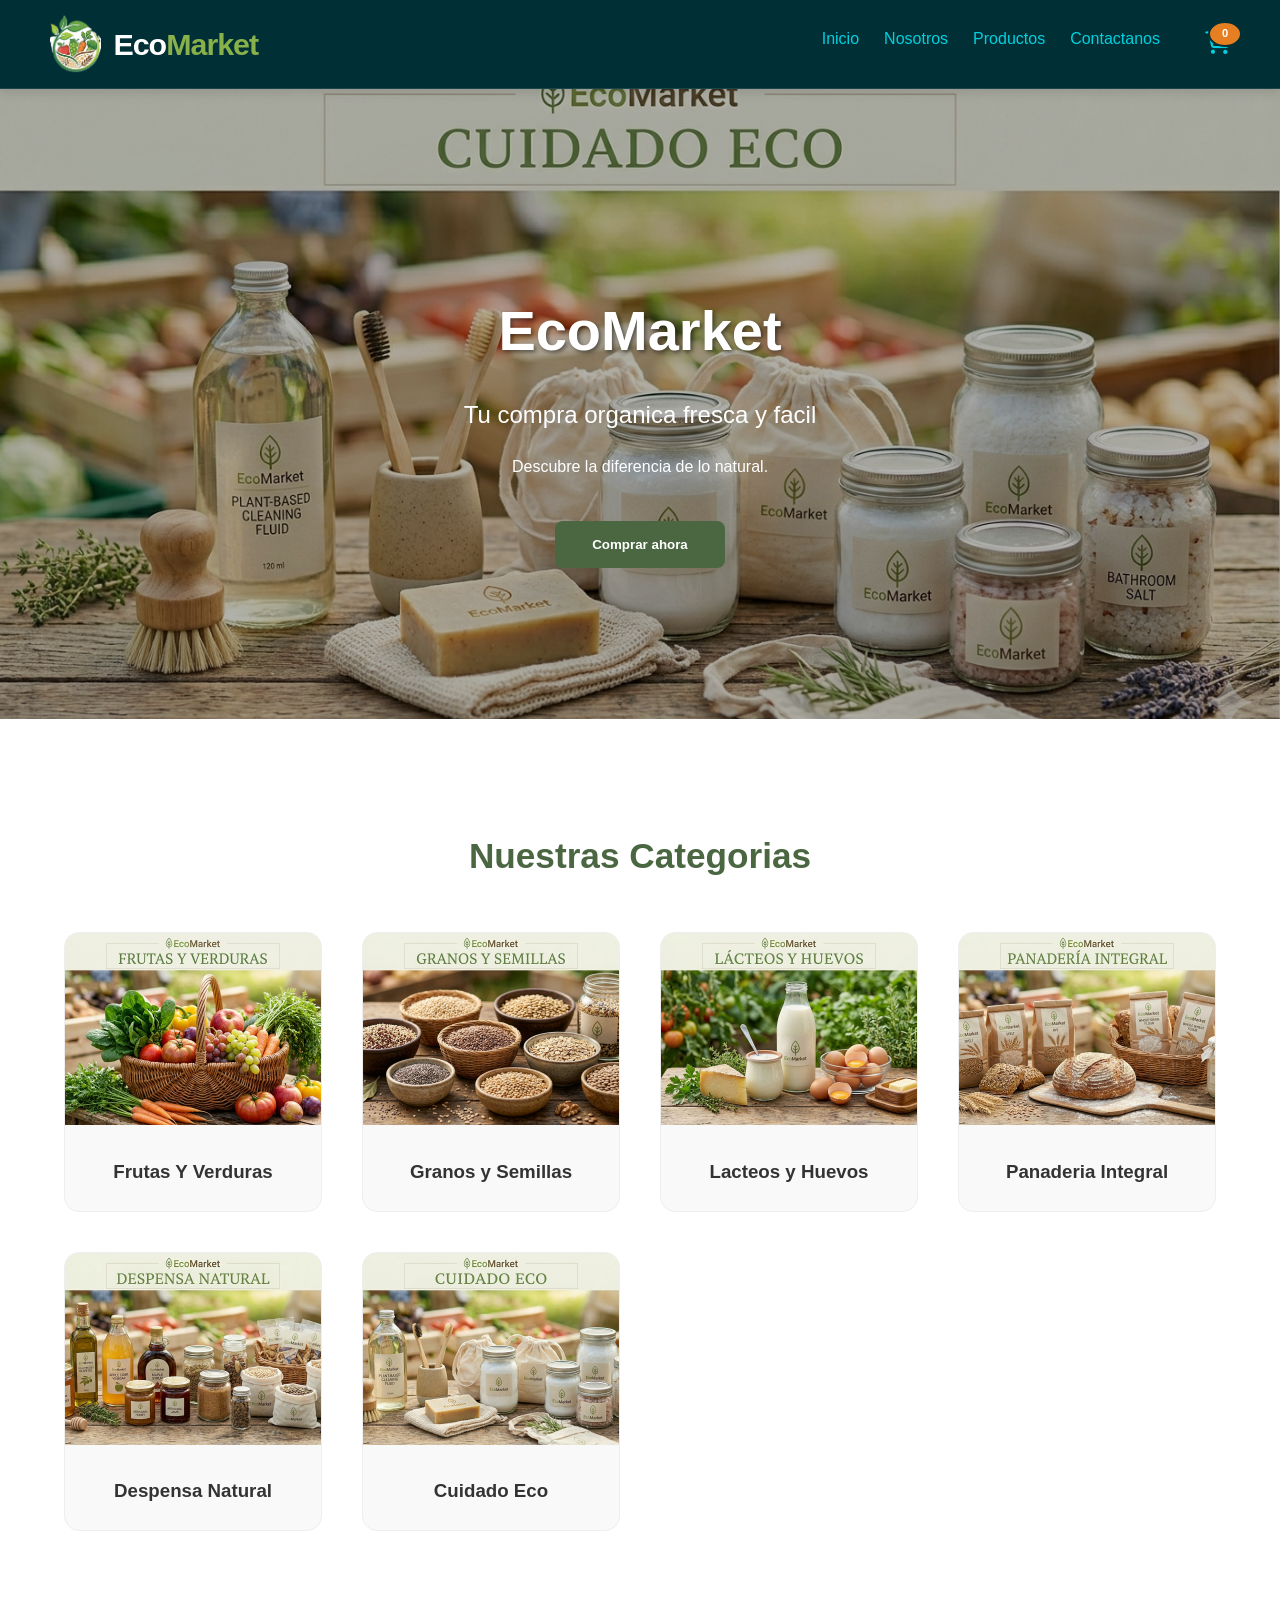
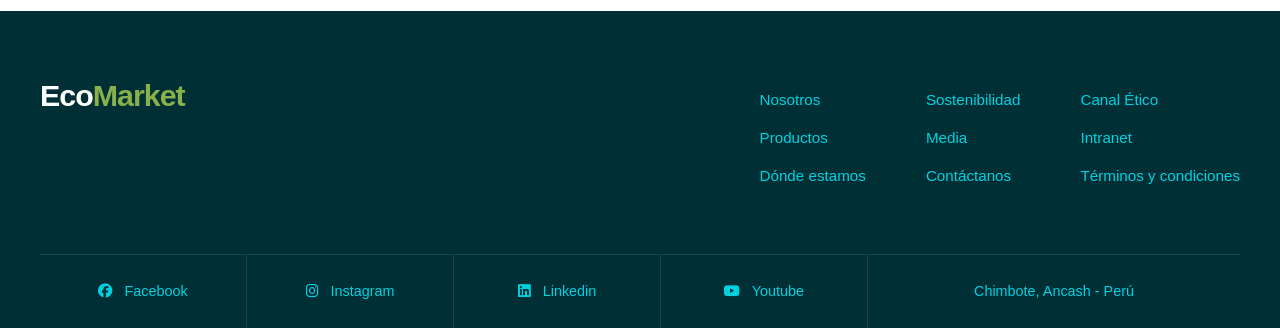
<file: index.html>
<!DOCTYPE html>
<html lang="es">
<head>
    <meta charset="UTF-8">
    <meta name="viewport" content="width=device-width, initial-scale= 1.0">
    <title>EcoMarket | Productos Organicos</title>
    <link rel="stylesheet" href="style.css">
</head>
<body>
    <header>
        <nav class="navbar">
            <div class="logo-container">
                <img src="img/logo.png" alt="Logo EcoMarket" class="logo-img">
                <span class="logo-text">Eco<span>Market</span></span>
            </div>
            <ul class="nav-links">
                <li><a href="index.html">Inicio</a></li>
                <li><a href="nosotros.html">Nosotros</a></li>
                <li><a href="productos.html">Productos</a></li>
                <li><a href="contactanos.html">Contactanos</a></li>
                <div class="cart-container">
                    <a href="#" id="cart-icon">
                        <i class="fas fa-shopping-cart"></i>
                        <span id="cart-count">0</span>
                    </a>
                </div>
            </ul>
        </nav>
    </header>

    <section class="hero">
        <div class="hero-content">
            <h1>EcoMarket</h1>
            <h2>Tu compra organica fresca y facil</h2>
            <p>Descubre la diferencia de lo natural.</p>
            <button class="btn-main">Comprar ahora</button>
        </div>
    </section>

    <section class="categories">
        <h2>Nuestras Categorias</h2>
        <div class="grid-categories">
            <div class="category-card">
                <img src="img/frutas%20y%20verduras.png" alt="Frutas y Verduras">
                <h3>Frutas Y Verduras</h3>
            </div>
            <div class="category-card">
                <img src="img/granos%20y%20semillas.png" alt="Granos y Semillas">
                <h3>Granos y Semillas</h3>
            </div>
            <div class="category-card">
                <img src="img/lacteos%20y%20huevos.png" alt="Lacteos y Huevos">
                <h3>Lacteos y Huevos</h3>
            </div>
            <div class="category-card">
                <img src="img/panaderia%20integral.png" alt="Panaderia Integral">
                <h3>Panaderia Integral</h3>
            </div>
            <div class="category-card">
                <img src="img/despensa%20natural.png" alt="Despensa Natural">
                <h3>Despensa Natural</h3>
            </div>
            <div class="category-card">
                <img src="img/cuidado%20eco.png" alt="Cuidado Eco">
                <h3>Cuidado Eco</h3>
            </div>
        </div>
    </section>
    <footer class="footer">
        <div class="container">
            <div class="footer-main">
                <div class="footer-logo">
                    <span class="logo-text">Eco<span>Market</span></span>
                </div>

                <div class="footer-columns">
                    <div class="footer-col">
                        <ul class="lista-enlaces">
                            <li><a href="#">Nosotros</a></li>
                            <li><a href="#">Productos</a></li>
                            <li><a href="#">Dónde estamos</a></li>
                        </ul>
                    </div>
                    <div class="footer-col">
                        <ul class="lista-enlaces">
                            <li><a href="#">Sostenibilidad</a></li>
                            <li><a href="#">Media</a></li>
                            <li><a href="#">Contáctanos</a></li>
                        </ul>
                    </div>
                    <div class="footer-col">
                        <ul class="lista-enlaces">
                            <li><a href="#">Canal Ético</a></li>
                            <li><a href="#">Intranet</a></li>
                            <li><a href="#">Términos y condiciones</a></li>
                        </ul>
                    </div>
                </div>
            </div>

            <div class="footer-bottom">
                <div class="social-item"><a href="#"><i class="fa-brands fa-facebook"></i> Facebook</a></div>
                <div class="social-item"><a href="#"><i class="fa-brands fa-instagram"></i> Instagram</a></div>
                <div class="social-item"><a href="#"><i class="fa-brands fa-linkedin"></i> Linkedin</a></div>
                <div class="social-item"><a href="#"><i class="fa-brands fa-youtube"></i> Youtube</a></div>
                <div class="address-item">Chimbote, Ancash - Perú</div>
            </div>
        </div>
    </footer>
    <link rel="stylesheet" href="https://cdnjs.cloudflare.com/ajax/libs/font-awesome/6.5.1/css/all.min.css">
    <div id="carrito-sidebar" class="sidebar">
        <div class="sidebar-header">
            <h2>Tu Carrito</h2>
            <button id="close-sidebar" class="btn-close">&times;</button>
        </div>
        <div id="carrito-items" class="sidebar-content">
        </div>
        <div class="sidebar-footer">
            <div class="total-container">
                <span>Total:</span>
                <span id="carrito-total">S/ 0.00</span>
            </div>
            <button class="btn-checkout">Finalizar Compra</button>
        </div>
    </div>
    <div id="overlay" class="overlay"></div>
</body>
<script src="script.js"></script>
</html>
</file>
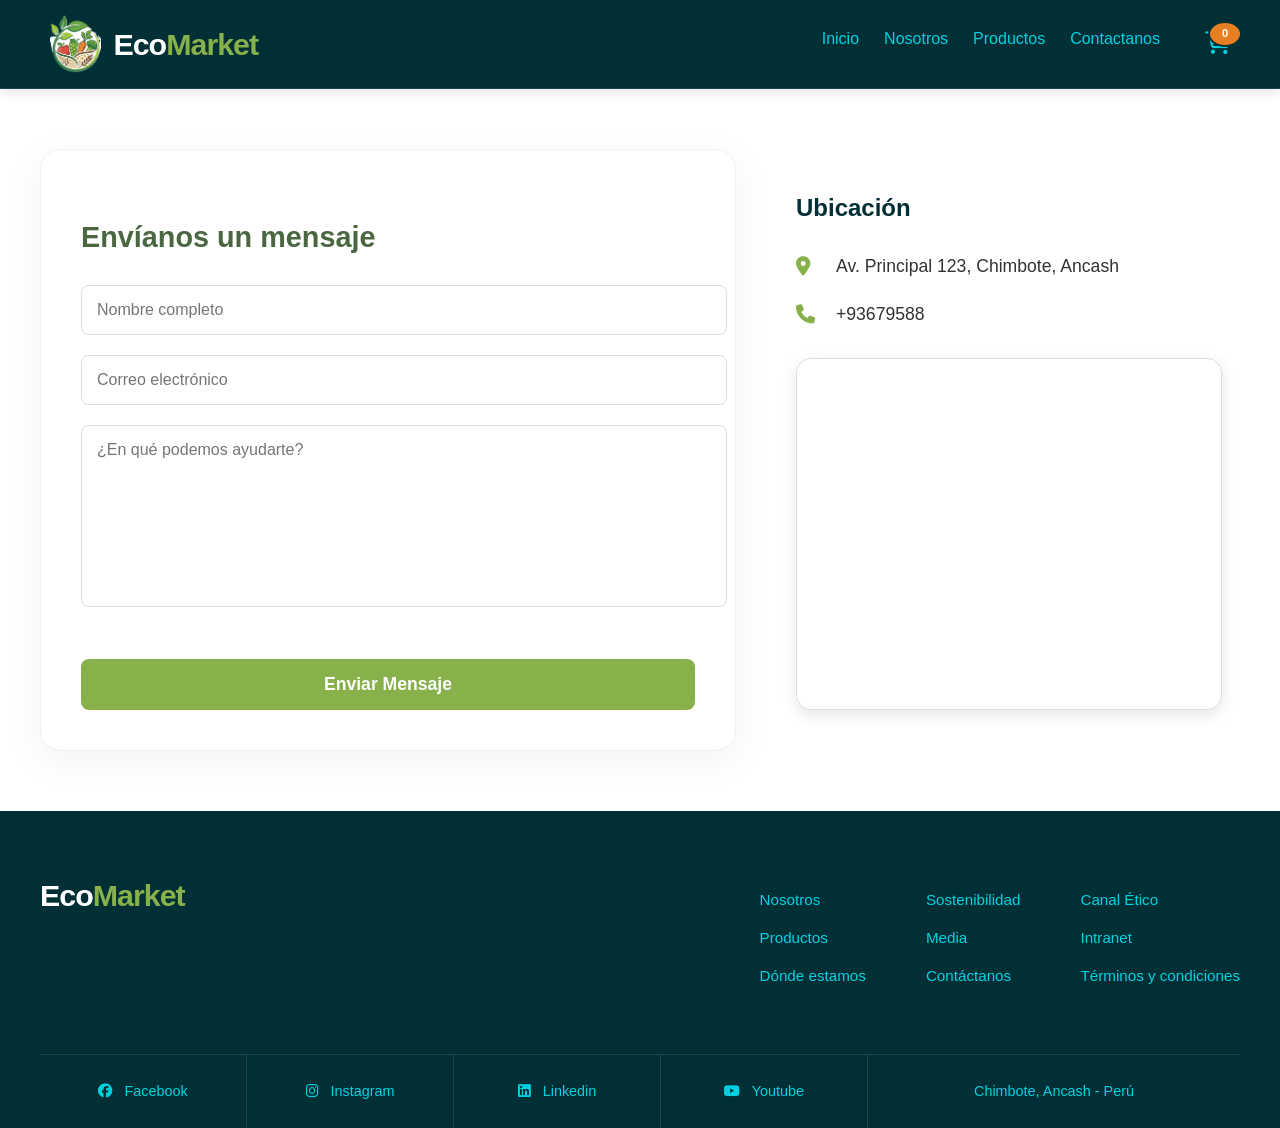
<file: contactanos.html>
<!DOCTYPE html>
<html lang="en">
<head>
    <meta charset="UTF-8">
    <title>Contactanos</title>
    <meta name="viewport" content="width=device-width, initial-scale= 1.0">
    <link rel="stylesheet" href="style.css">
</head>
<body>
<header>
    <nav class="navbar">
        <div class="logo-container">
            <img src="img/logo.png" alt="Logo EcoMarket" class="logo-img">
            <span class="logo-text">Eco<span>Market</span></span>
        </div>
        <ul class="nav-links">
            <li><a href="index.html">Inicio</a></li>
            <li><a href="nosotros.html">Nosotros</a></li>
            <li><a href="productos.html">Productos</a></li>
            <li><a href="contactanos.html">Contactanos</a></li>
            <div class="cart-container">
                <a href="#" id="cart-icon">
                    <i class="fas fa-shopping-cart"></i>
                    <span id="cart-count">0</span>
                </a>
            </div>
        </ul>
    </nav>
</header>
<section class="container contact-section">
    <div class="contact-wrapper">
        <div class="contact-form">
            <h2>Envíanos un mensaje</h2>
            <form>
                <input type="text" placeholder="Nombre completo" required>
                <input type="email" placeholder="Correo electrónico" required>
                <textarea placeholder="¿En qué podemos ayudarte?"></textarea>
                <button type="submit" class="btn-main">Enviar Mensaje</button>
            </form>
        </div>

        <div class="contact-info">
            <h2>Ubicación</h2>
            <p><i class="fas fa-map-marker-alt"></i> Av. Principal 123, Chimbote, Ancash</p>
            <p><i class="fas fa-phone"></i> +93679588</p>
            <div class="map-placeholder">
                <iframe
                        src="https://www.google.com/maps/embed?pb=!1m18!1m12!1m3!1d63025.10170138541!2d-78.6111867!3d-9.0702846!2m3!1f0!2f0!3f0!3m2!1i1024!2i768!4f13.1!3m3!1m2!1s0x91ab81451f2249cf%3A0x6334a1795f575638!2sChimbote!5e0!3m2!1ses-419!2spe!4v1714000000000!5m2!1ses-419!2spe"
                        width="100%"
                        height="100%"
                        style="border:0;"
                        allowfullscreen=""
                        loading="lazy"
                        referrerpolicy="no-referrer-when-downgrade">
                </iframe>
            </div>
        </div>
    </div>
</section>
<footer class="footer">
    <div class="container">
        <div class="footer-main">
            <div class="footer-logo">
                <span class="logo-text">Eco<span>Market</span></span>
            </div>

            <div class="footer-columns">
                <div class="footer-col">
                    <ul class="lista-enlaces">
                        <li><a href="#">Nosotros</a></li>
                        <li><a href="#">Productos</a></li>
                        <li><a href="#">Dónde estamos</a></li>
                    </ul>
                </div>
                <div class="footer-col">
                    <ul class="lista-enlaces">
                        <li><a href="#">Sostenibilidad</a></li>
                        <li><a href="#">Media</a></li>
                        <li><a href="#">Contáctanos</a></li>
                    </ul>
                </div>
                <div class="footer-col">
                    <ul class="lista-enlaces">
                        <li><a href="#">Canal Ético</a></li>
                        <li><a href="#">Intranet</a></li>
                        <li><a href="#">Términos y condiciones</a></li>
                    </ul>
                </div>
            </div>
        </div>

        <div class="footer-bottom">
            <div class="social-item"><a href="#"><i class="fa-brands fa-facebook"></i> Facebook</a></div>
            <div class="social-item"><a href="#"><i class="fa-brands fa-instagram"></i> Instagram</a></div>
            <div class="social-item"><a href="#"><i class="fa-brands fa-linkedin"></i> Linkedin</a></div>
            <div class="social-item"><a href="#"><i class="fa-brands fa-youtube"></i> Youtube</a></div>
            <div class="address-item">Chimbote, Ancash - Perú</div>
        </div>
    </div>
</footer>
<link rel="stylesheet" href="https://cdnjs.cloudflare.com/ajax/libs/font-awesome/6.5.1/css/all.min.css">
<script src="script.js"></script>
<div id="carrito-sidebar" class="sidebar">
    <div class="sidebar-header">
        <h2>Tu Carrito</h2>
        <button id="close-sidebar" class="btn-close">&times;</button>
    </div>
    <div id="carrito-items" class="sidebar-content">
    </div>
    <div class="sidebar-footer">
        <div class="total-container">
            <span>Total:</span>
            <span id="carrito-total">S/ 0.00</span>
        </div>
        <button class="btn-checkout">Finalizar Compra</button>
    </div>
</div>
<div id="overlay" class="overlay"></div>
</body>
</html>
</file>
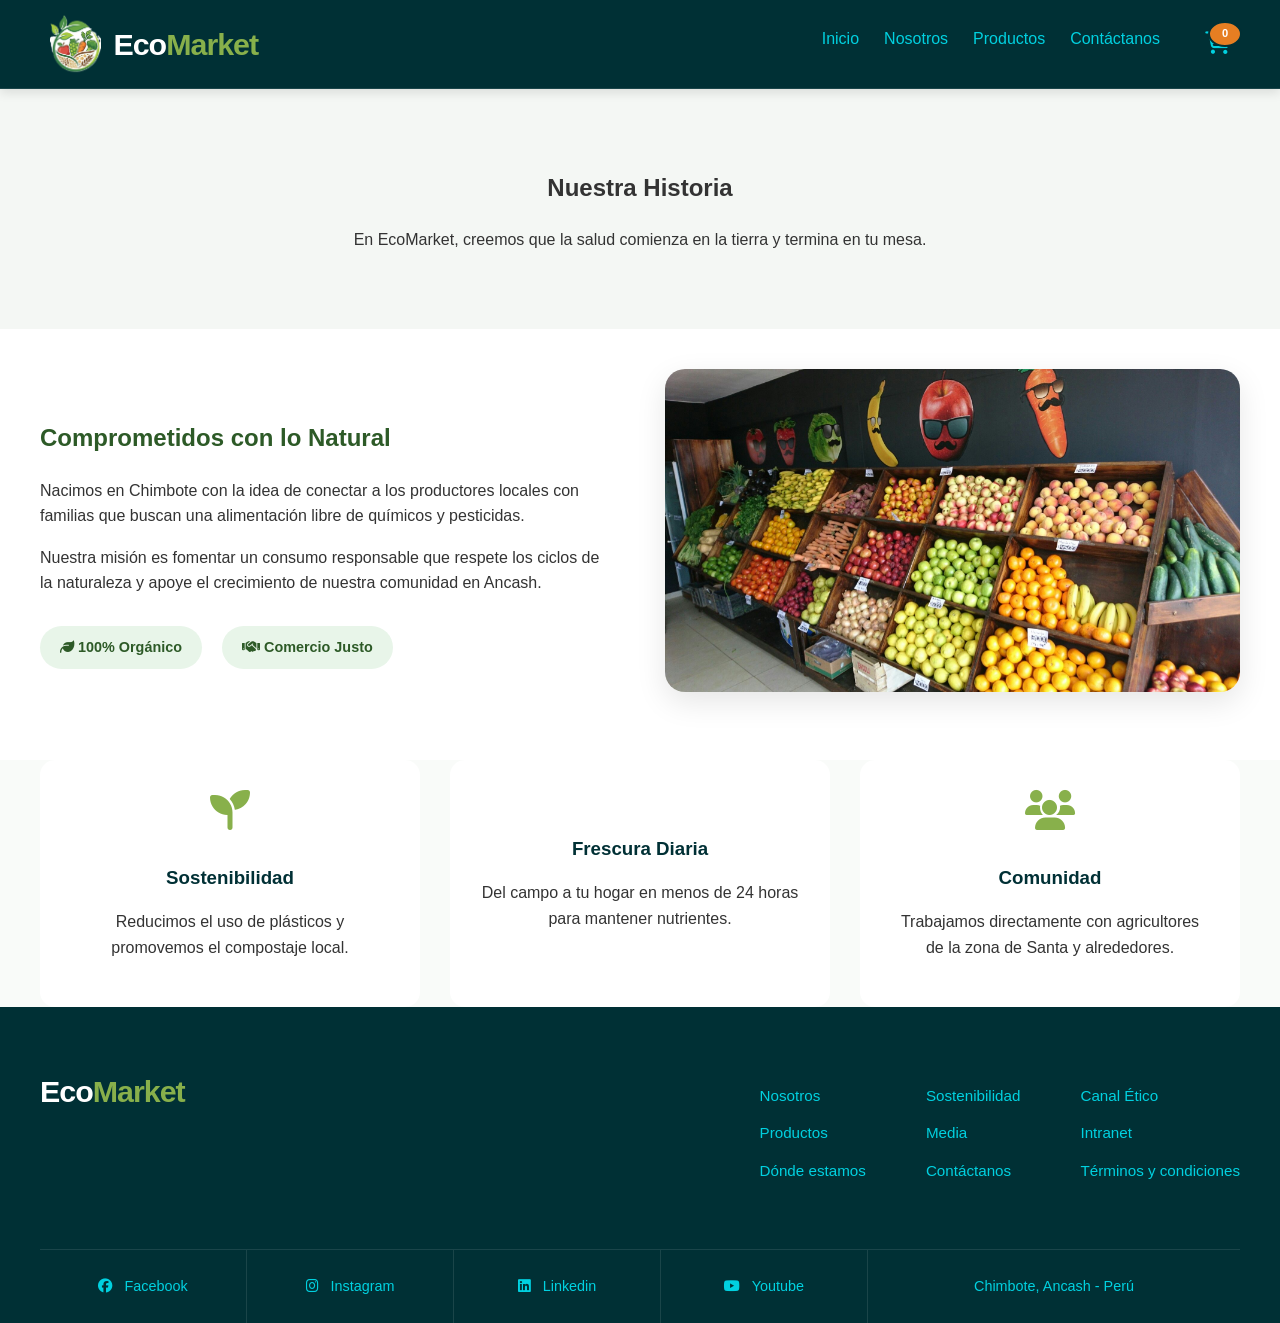
<file: nosotros.html>
<!DOCTYPE html>
<html lang="es">
<head>
    <meta charset="UTF-8">
    <meta name="viewport" content="width=device-width, initial-scale=1.0">
    <title>Nosotros | EcoMarket</title>
    <link rel="stylesheet" href="https://cdnjs.cloudflare.com/ajax/libs/font-awesome/6.5.1/css/all.min.css">
    <link rel="stylesheet" href="style.css">
</head>
<body>

<header>
    <nav class="navbar">
        <div class="logo-container">
            <img src="img/logo.png" alt="Logo EcoMarket" class="logo-img">
            <span class="logo-text">Eco<span>Market</span></span>
        </div>
        <ul class="nav-links">
            <li><a href="index.html">Inicio</a></li>
            <li><a href="nosotros.html">Nosotros</a></li>
            <li><a href="productos.html">Productos</a></li>
            <li><a href="contactanos.html">Contáctanos</a></li>
            <div class="cart-container">
                <a href="#" id="cart-icon">
                    <i class="fas fa-shopping-cart"></i>
                    <span id="cart-count">0</span>
                </a>
            </div>
        </ul>
    </nav>
</header>

<main>
    <section class="about-hero">
        <div class="container">
            <h1>Nuestra Historia</h1>
            <p>En EcoMarket, creemos que la salud comienza en la tierra y termina en tu mesa.</p>
        </div>
    </section>

    <section class="container py-5">
        <div class="about-grid">
            <div class="about-text">
                <h2>Comprometidos con lo Natural</h2>
                <p>Nacimos en Chimbote con la idea de conectar a los productores locales con familias que buscan una alimentación libre de químicos y pesticidas.</p>
                <p>Nuestra misión es fomentar un consumo responsable que respete los ciclos de la naturaleza y apoye el crecimiento de nuestra comunidad en Ancash.</p>

                <div class="values">
                    <span><i class="fas fa-leaf"></i> 100% Orgánico</span>
                    <span><i class="fas fa-handshake"></i> Comercio Justo</span>
                </div>
            </div>
            <div class="about-image">
                <img src="img/local.jpg" alt="Nuestro huerto local en Chimbote">
            </div>
        </div>
    </section>

    <section class="pilares-section py-5">
        <div class="container">
            <div class="grid-pilares">
                <div class="pilar-card">
                    <i class="fas fa-seedling"></i>
                    <h3>Sostenibilidad</h3>
                    <p>Reducimos el uso de plásticos y promovemos el compostaje local.</p>
                </div>
                <div class="pilar-card">
                    <i class="fas fa-truck-harvest"></i>
                    <h3>Frescura Diaria</h3>
                    <p>Del campo a tu hogar en menos de 24 horas para mantener nutrientes.</p>
                </div>
                <div class="pilar-card">
                    <i class="fas fa-users"></i>
                    <h3>Comunidad</h3>
                    <p>Trabajamos directamente con agricultores de la zona de Santa y alrededores.</p>
                </div>
            </div>
        </div>
    </section>
</main>

<footer class="footer">
    <div class="container">
        <div class="footer-main">
            <div class="footer-logo">
                <span class="logo-text">Eco<span>Market</span></span>
            </div>
            <div class="footer-columns">
                <div class="footer-col">
                    <ul class="lista-enlaces">
                        <li><a href="nosotros.html">Nosotros</a></li>
                        <li><a href="productos.html">Productos</a></li>
                        <li><a href="index.html#donde">Dónde estamos</a></li>
                    </ul>
                </div>
                <div class="footer-col">
                    <ul class="lista-enlaces">
                        <li><a href="#">Sostenibilidad</a></li>
                        <li><a href="#">Media</a></li>
                        <li><a href="contactanos.html">Contáctanos</a></li>
                    </ul>
                </div>
                <div class="footer-col">
                    <ul class="lista-enlaces">
                        <li><a href="#">Canal Ético</a></li>
                        <li><a href="#">Intranet</a></li>
                        <li><a href="#">Términos y condiciones</a></li>
                    </ul>
                </div>
            </div>
        </div>
        <div class="footer-bottom">
            <div class="social-item"><a href="#"><i class="fa-brands fa-facebook"></i> Facebook</a></div>
            <div class="social-item"><a href="#"><i class="fa-brands fa-instagram"></i> Instagram</a></div>
            <div class="social-item"><a href="#"><i class="fa-brands fa-linkedin"></i> Linkedin</a></div>
            <div class="social-item"><a href="#"><i class="fa-brands fa-youtube"></i> Youtube</a></div>
            <div class="address-item">Chimbote, Ancash - Perú</div>
        </div>
    </div>
</footer>

<script src="script.js"></script>
<div id="carrito-sidebar" class="sidebar">
    <div class="sidebar-header">
        <h2>Tu Carrito</h2>
        <button id="close-sidebar" class="btn-close">&times;</button>
    </div>
    <div id="carrito-items" class="sidebar-content">
    </div>
    <div class="sidebar-footer">
        <div class="total-container">
            <span>Total:</span>
            <span id="carrito-total">S/ 0.00</span>
        </div>
        <button class="btn-checkout">Finalizar Compra</button>
    </div>
</div>
<div id="overlay" class="overlay"></div>
</body>
</html>
</file>
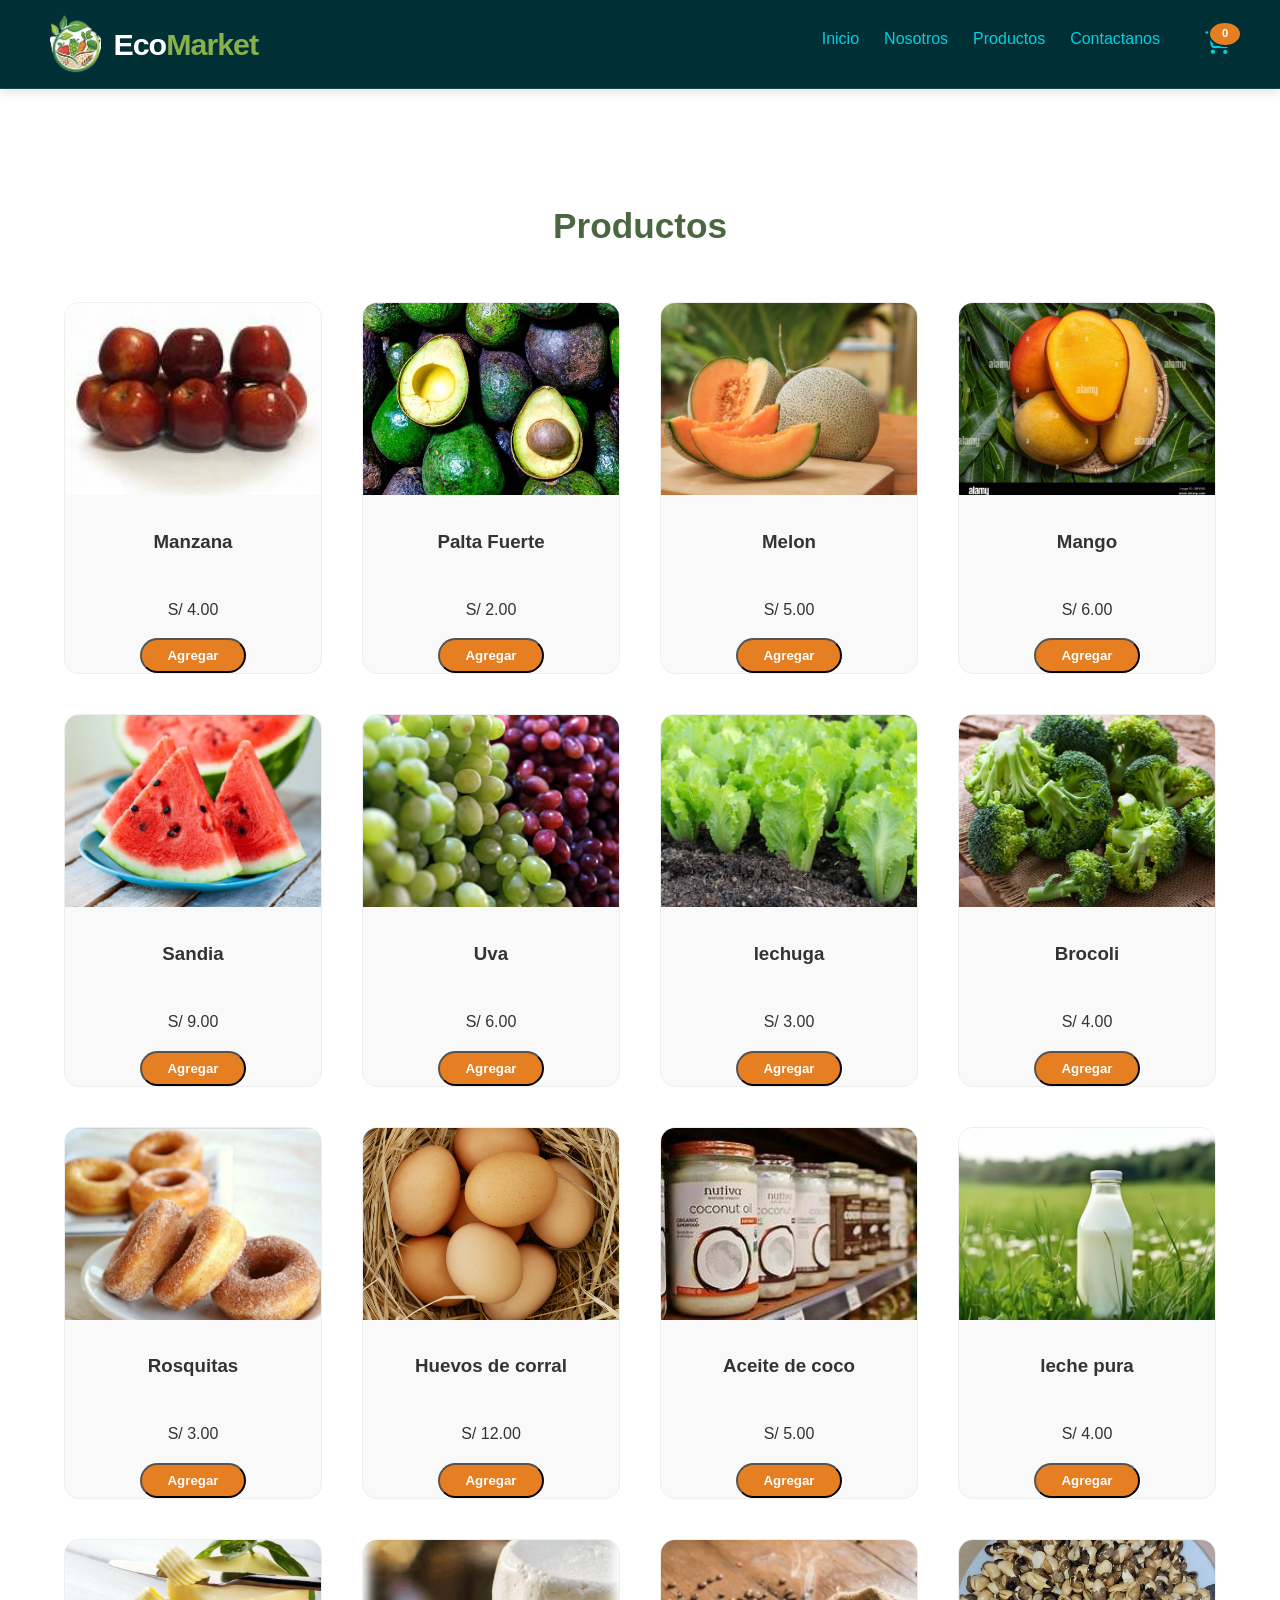
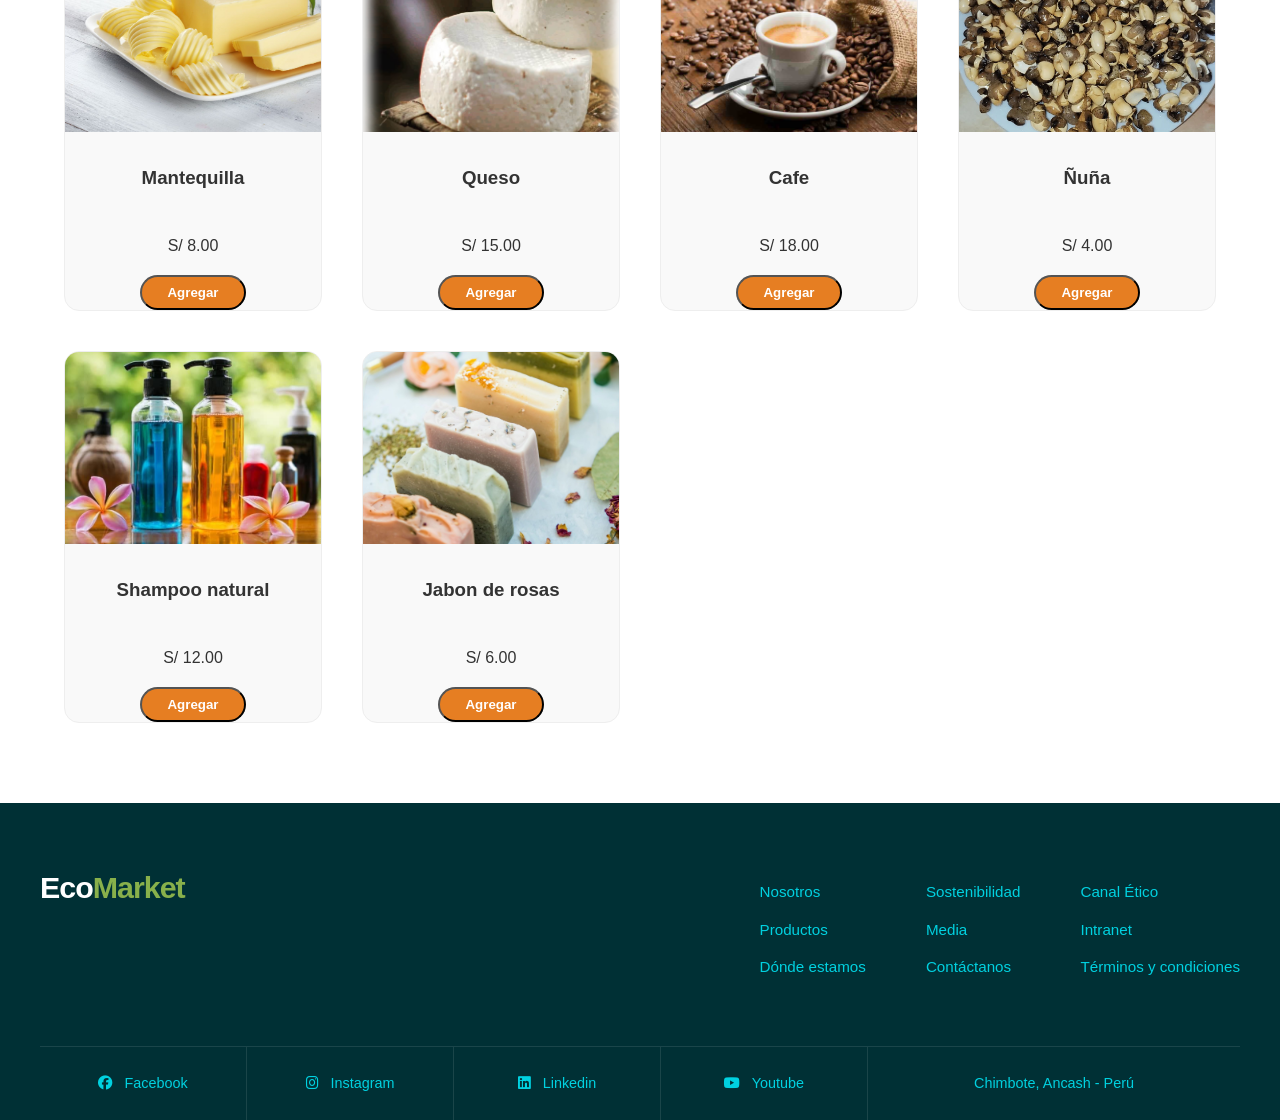
<file: productos.html>
<!DOCTYPE html>
<html lang="es">
<head>
    <meta charset="UTF-8">
    <title>Productos</title>
    <meta name="viewport" content="width=device-width, initial-scale= 1.0">
    <link rel="stylesheet" href="style.css">
</head>
<body>
<header>
    <nav class="navbar">
        <div class="logo-container">
            <img src="img/logo.png" alt="Logo EcoMarket" class="logo-img">
            <span class="logo-text">Eco<span>Market</span></span>
        </div>
        <ul class="nav-links">
            <li><a href="index.html">Inicio</a></li>
            <li><a href="nosotros.html">Nosotros</a></li>
            <li><a href="productos.html">Productos</a></li>
            <li><a href="contactanos.html">Contactanos</a></li>
            <div class="cart-container">
                <a href="#" id="cart-icon">
                    <i class="fas fa-shopping-cart"></i>
                    <span id="cart-count">0</span>
                </a>
            </div>
        </ul>
    </nav>
</header>
<section class="categories">
    <h2>Productos</h2>
    <div class="grid-categories">
        <div class="category-card">
            <img src="img/manzana.jpg" alt="Frutas y Verduras">
            <h3>Manzana</h3>
            <p class="precio-producto">S/ 4.00</p>
            <button class="btn btn-perso agregar-carrito">
                Agregar
            </button>
        </div>
        <div class="category-card">
            <img src="img/palta.jpg" alt="Granos y Semillas">
            <h3>Palta Fuerte</h3>
            <p class="precio-producto">S/ 2.00</p>
            <button class="btn btn-perso agregar-carrito">
                Agregar
            </button>
        </div>
        <div class="category-card">
            <img src="img/melon.jpg" alt="Lacteos y Huevos">
            <h3>Melon</h3>
            <p class="precio-producto">S/ 5.00</p>
            <button class="btn btn-perso agregar-carrito">
                Agregar
            </button>
        </div>
        <div class="category-card">
            <img src="img/mango.jpg" alt="Panaderia Integral">
            <h3>Mango</h3>
            <p class="precio-producto">S/ 6.00</p>
            <button class="btn btn-perso agregar-carrito">
                Agregar
            </button>
        </div>
        <div class="category-card">
            <img src="img/sandia.webp" alt="Despensa Natural">
            <h3>Sandia</h3>
            <p class="precio-producto">S/ 9.00</p>
            <button class="btn btn-perso agregar-carrito">
                Agregar
            </button>
        </div>
        <div class="category-card">
            <img src="img/uva.jpg" alt="Cuidado Eco">
            <h3>Uva</h3>
            <p class="precio-producto">S/ 6.00</p>
            <button class="btn btn-perso agregar-carrito">
                Agregar
            </button>
        </div>
        <div class="category-card">
            <img src="img/lechuga.jpg" alt="Cuidado Eco">
            <h3>lechuga</h3>
            <p class="precio-producto">S/ 3.00</p>
            <button class="btn btn-perso agregar-carrito">
                Agregar
            </button>
        </div>
        <div class="category-card">
            <img src="img/brocoli.jpg" alt="Cuidado Eco">
            <h3>Brocoli</h3>
            <p class="precio-producto">S/ 4.00</p>
            <button class="btn btn-perso agregar-carrito">
                Agregar
            </button>
        </div>
        <div class="category-card">
            <img src="img/rosquitas.webp" alt="Cuidado Eco">
            <h3>Rosquitas</h3>
            <p class="precio-producto">S/ 3.00</p>
            <button class="btn btn-perso agregar-carrito">
                Agregar
            </button>
        </div>
        <div class="category-card">
            <img src="img/huevos.png" alt="Cuidado Eco">
            <h3>Huevos de corral</h3>
            <p class="precio-producto">S/ 12.00</p>
            <button class="btn btn-perso agregar-carrito">
                Agregar
            </button>
        </div>
        <div class="category-card">
            <img src="img/aceite.jpg" alt="Cuidado Eco">
            <h3>Aceite de coco</h3>
            <p class="precio-producto">S/ 5.00</p>
            <button class="btn btn-perso agregar-carrito">
                Agregar
            </button>
        </div>
        <div class="category-card">
            <img src="img/leche.avif" alt="Cuidado Eco">
            <h3>leche pura</h3>
            <p class="precio-producto">S/ 4.00</p>
            <button class="btn btn-perso agregar-carrito">
                Agregar
            </button>
        </div>
        <div class="category-card">
            <img src="img/mantequilla.jpeg" alt="Cuidado Eco">
            <h3>Mantequilla</h3>
            <p class="precio-producto">S/ 8.00</p>
            <button class="btn btn-perso agregar-carrito">
                Agregar
            </button>
        </div>
        <div class="category-card">
            <img src="img/queso.jpg" alt="Cuidado Eco">
            <h3>Queso</h3>
            <p class="precio-producto">S/ 15.00</p>
            <button class="btn btn-perso agregar-carrito">
                Agregar
            </button>
        </div>
        <div class="category-card">
            <img src="img/cafee.jpeg" alt="Cuidado Eco">
            <h3>Cafe</h3>
            <p class="precio-producto">S/ 18.00</p>
            <button class="btn btn-perso agregar-carrito">
                Agregar
            </button>
        </div>
        <div class="category-card">
            <img src="img/ñuña.jpg" alt="Cuidado Eco">
            <h3>Ñuña</h3>
            <p class="precio-producto">S/ 4.00</p>
            <button class="btn btn-perso agregar-carrito">
                Agregar
            </button>
        </div>
        <div class="category-card">
            <img src="img/shampoo.jpg" alt="Cuidado Eco">
            <h3>Shampoo natural</h3>
            <p class="precio-producto">S/ 12.00</p>
            <button class="btn btn-perso agregar-carrito">
                Agregar
            </button>
        </div>
        <div class="category-card">
            <img src="img/jabon.jpg" alt="Cuidado Eco">
            <h3>Jabon de rosas</h3>
            <p class="precio-producto">S/ 6.00</p>
            <button class="btn btn-perso agregar-carrito">
                Agregar
            </button>
        </div>
    </div>
</section>
<footer class="footer">
    <div class="container">
        <div class="footer-main">
            <div class="footer-logo">
                <span class="logo-text">Eco<span>Market</span></span>
            </div>

            <div class="footer-columns">
                <div class="footer-col">
                    <ul class="lista-enlaces">
                        <li><a href="#">Nosotros</a></li>
                        <li><a href="#">Productos</a></li>
                        <li><a href="#">Dónde estamos</a></li>
                    </ul>
                </div>
                <div class="footer-col">
                    <ul class="lista-enlaces">
                        <li><a href="#">Sostenibilidad</a></li>
                        <li><a href="#">Media</a></li>
                        <li><a href="#">Contáctanos</a></li>
                    </ul>
                </div>
                <div class="footer-col">
                    <ul class="lista-enlaces">
                        <li><a href="#">Canal Ético</a></li>
                        <li><a href="#">Intranet</a></li>
                        <li><a href="#">Términos y condiciones</a></li>
                    </ul>
                </div>
            </div>
        </div>

        <div class="footer-bottom">
            <div class="social-item"><a href="#"><i class="fa-brands fa-facebook"></i> Facebook</a></div>
            <div class="social-item"><a href="#"><i class="fa-brands fa-instagram"></i> Instagram</a></div>
            <div class="social-item"><a href="#"><i class="fa-brands fa-linkedin"></i> Linkedin</a></div>
            <div class="social-item"><a href="#"><i class="fa-brands fa-youtube"></i> Youtube</a></div>
            <div class="address-item">Chimbote, Ancash - Perú</div>
        </div>
    </div>
</footer>
<link rel="stylesheet" href="https://cdnjs.cloudflare.com/ajax/libs/font-awesome/6.5.1/css/all.min.css">
<script src="script.js"></script>
<div id="carrito-sidebar" class="sidebar">
    <div class="sidebar-header">
        <h2>Tu Carrito</h2>
        <button id="close-sidebar" class="btn-close">&times;</button>
    </div>
    <div id="carrito-items" class="sidebar-content">
    </div>
    <div class="sidebar-footer">
        <div class="total-container">
            <span>Total:</span>
            <span id="carrito-total">S/ 0.00</span>
        </div>
        <button class="btn-checkout"id="btn-finalizar">Finalizar Compra</button>
    </div>
</div>
<div id="overlay" class="overlay"></div>
</body>
</html>
</file>
<file: style.css>
html {
    scroll-behavior: smooth;
}

body {
    margin: 0;
    font-family: 'Segoe UI', Tahoma, Geneva, Verdana, sans-serif;
    color: #333;
    line-height: 1.6;
}

/* Header*/
header {
    position: sticky;
    top: 0;
    z-index: 1000;
    background-color: #003035;
    box-shadow: 0 4px 10px rgba(0,0,0,0.1);
}
.navbar {
    display: flex;
    justify-content: space-between;
    align-items: center;
    padding: 10px 50px;
    border-bottom: 1px solid rgba(255, 255, 255, 0.1);
}
.logo-container {
    display: flex;
    align-items: center;
    gap: 12px;
}
.logo-img {
    height: 60px;
    width: auto;
    object-fit: contain;
}
.logo-text {
    font-size: 1.9rem;
    font-weight: bold;
    color: #fff;
    letter-spacing: -1px;
}
.logo-text span {
    color: #88b04b;
}
.nav-links {
    list-style: none;
    display: flex;
    gap: 25px;
}

.nav-links a {
    text-decoration: none;
    color: #00d1e0;
    font-weight: 500;
    transition: color 0.3s ease;
}
.nav-links a:hover {
    color: #88b04b;
}

/* Hero */
.hero {
    height: 70vh;
    background: linear-gradient(rgba(0, 0, 0, 0.3), rgba(0, 0, 0, 0.3)),
                url('img/cuidado eco.png') no-repeat center center/cover;
    display: flex;
    justify-content: center;
    align-items: center;
    text-align: center;
    color: white;
}

.hero-content h1 {
    font-size: 3.5rem;
    margin-bottom: 10px;
    text-shadow: 2px 2px 4px rgba(0,0,0,0.5);
}

.hero-content h2 {
    font-size: 1.5rem;
    font-weight: 300;
}

.btn-main {
    display: inline-block;
    padding: 14px 35px;
    background-color: #4A6741;
    color: white;
    text-decoration: none;
    border-radius: 8px;
    margin-top: 25px;
    border: 2px solid transparent;
    font-weight: 600;
    transition: all 0.3s ease;
    cursor: pointer;
}

.btn-main:hover {
    transform: scale(1.05);
    background-color: transparent;
    border-color: #ffffff;
    color: #ffffff;
}

/* Seccion Categorias*/
.categories {
    padding: 5rem 5%;
    text-align: center;
    background-color: #fff;
}

.categories h2 {
    margin-bottom: 3rem;
    font-size: 2.2rem;
    color: #4A6741;
    position: relative;
}

.grid-categories {
    display: grid;
    grid-template-columns: repeat(auto-fit, minmax(250px, 1fr));
    gap: 2.5rem;
}

.category-card {
    background: #f9f9f9;
    border-radius: 15px;
    overflow: hidden;
    border: 1px solid #eee;
    transition: all 0.4s ease;
}

.category-card img {
    width: 100%;
    aspect-ratio: 4 / 3;
    object-fit: cover;
    transition: transform 0.6s ease;
}

.category-card h3 {
    padding: 1.5rem;
    color: #333;
    margin: 0;
}

.category-card:hover {
    box-shadow: 0 15px 30px rgba(0,0,0,0.1);
    border-color: #88b04b;
    transform: translateY(-5px);
}

.category-card:hover img {
    transform: scale(1.1);
}

/* Footer */
.footer {
    background-color: #003035;
    color: #00d1e0;
    padding-top: 60px;
}

.container {
    max-width: 1200px;
    margin: 0 auto;
    padding: 0 20px;
}

.footer-main {
    display: flex;
    justify-content: space-between;
    align-items: flex-start;
    padding-bottom: 50px;
}

.footer-columns {
    display: flex;
    gap: 60px;
}

.lista-enlaces {
    list-style: none;
    padding: 0;
}

.lista-enlaces li {
    margin-bottom: 12px;
}

.lista-enlaces a {
    color: #00d1e0;
    text-decoration: none;
    font-size: 0.95rem;
    transition: color 0.3s;
}

.lista-enlaces a:hover {
    color: #fff;
}

.footer-bottom {
    display: flex;
    border-top: 1px solid rgba(255, 255, 255, 0.1);
    align-items: stretch;
}

.social-item, .address-item {
    padding: 25px 20px;
    border-right: 1px solid rgba(255, 255, 255, 0.1);
    flex: 1;
    display: flex;
    justify-content: center;
    align-items: center;
    font-size: 0.9rem;
}

.social-item a {
    color: #00d1e0;
    text-decoration: none;
    transition: color 0.3s;
}

.social-item a:hover {
    color: #fff;
}

.social-item i {
    margin-right: 8px;
}

.address-item {
    border-right: none;
    flex: 2;
}


@media (max-width: 768px) {
    .navbar {
        padding: 15px 20px;
    }
    .nav-links {
            display: none;
            flex-direction: column;
            position: absolute;
            top: 70px;
            left: 0;
            width: 100%;
            background-color: #003035;
            padding: 20px;
            text-align: center;
        }

        .nav-links.active {
            display: flex;
        }

        .menu-toggle {
            display: block;
            color: #00d1e0;
            font-size: 1.5rem;
            cursor: pointer;
        }


    .hero-content h1 {
        font-size: 2.2rem;
    }

    .grid-categories {
        grid-template-columns: repeat(auto-fit, minmax(220px, 1fr));
        gap: 1.5rem;
    }

    .footer-main {
        flex-direction: column;
        align-items: center;
        text-align: center;
    }
    .footer-columns {
        flex-direction: column;
        gap: 30px;
        margin-top: 40px;
        width: 100%;
    }
    .footer-bottom {
        flex-direction: column;
    }
    .social-item, .address-item {
        border-right: none;
        border-bottom: 1px solid rgba(255, 255, 255, 0.1);
        width: 100%;
    }
}
/* Sección Nosotros */
.about-hero {
    text-align: center;
    padding: 60px 20px;
    background-color: #f4f7f4;
    margin-bottom: 40px;
}

.about-grid {
    display: grid;
    grid-template-columns: 1fr 1fr;
    gap: 50px;
    align-items: center;
    margin-bottom: 60px;
}

.about-text h2 {
    color: #2d5a27;
    margin-bottom: 20px;
}

.values {
    display: flex;
    gap: 20px;
    margin-top: 30px;
}

.values span {
    background: #e8f5e9;
    padding: 10px 20px;
    border-radius: 50px;
    color: #2d5a27;
    font-weight: bold;
    font-size: 0.9rem;
}

.about-image img {
    width: 100%;
    border-radius: 20px;
    box-shadow: 0 10px 30px rgba(0,0,0,0.1);
}
.pilares-section {
    background-color: #f9fbf9;
}

.grid-pilares {
    display: grid;
    grid-template-columns: repeat(auto-fit, minmax(250px, 1fr));
    gap: 30px;
    text-align: center;
}

.pilar-card {
    padding: 30px;
    background: white;
    border-radius: 15px;
    transition: transform 0.3s ease;
}
.card-body {
    flex-grow: 1;
    display: flex;
    flex-direction: column;
    justify-content: space-between;
}
.pilar-card i {
    font-size: 2.5rem;
    color: #88b04b;
    margin-bottom: 15px;
}

.pilar-card h3 {
    color: #003035;
    margin-bottom: 10px;
}

.pilar-card:hover {
    transform: translateY(-10px);
    box-shadow: 0 10px 20px rgba(0,0,0,0.05);
}
/* Seccion de Productos */

.productos {
    background-color: #f9f9f9;
}


.catalogo-card .card-img-top {
    height: 250px;
    object-fit: cover;
    border-bottom: 1px solid #eee;
}

.catalogo-card {
    height: 100%;
    display: flex;
    flex-direction: column;
    background-color: #fff;
    border: none;
    border-radius: 15px;
    overflow: hidden;
    transition: transform 0.3s ease, box-shadow 0.3s ease;
    box-shadow: 0 4px 15px rgba(0,0,0,0.05);
}

.catalogo-card:hover {
    transform: translateY(-10px);
    box-shadow: 0 12px 25px rgba(0,0,0,0.15);
}


.btn-perso {
    background-color: #e67e22;
    color: white;
    border-radius: 25px;
    padding: 8px 25px;
    font-weight: bold;
    transition: background 0.3s;
}

.btn-perso:hover {
    background-color: #d35400;
    color: white;
}

.card-title {
    font-size: 1.25rem;
    font-weight: 600;
    color: #333;
}

.card-text {
    color: #777;
}

.contact-section {
    padding: 60px 0;
}

.contact-wrapper {
    display: grid;
    grid-template-columns: 1.2fr 0.8fr;
    gap: 40px;
    align-items: start;
}

.contact-form {
    background: #fff;
    padding: 40px;
    border-radius: 20px;
    box-shadow: 0 10px 40px rgba(0,0,0,0.05);
    border: 1px solid #f0f0f0;
}

.contact-form h2 {
    color: #4A6741;
    margin-bottom: 25px;
    font-size: 1.8rem;
}

.contact-form input,
.contact-form textarea {
    width: 100%;
    padding: 15px;
    margin-bottom: 20px;
    border: 1px solid #ddd;
    border-radius: 8px;
    font-family: inherit;
    font-size: 1rem;
    outline: none;
    transition: border-color 0.3s, box-shadow 0.3s;
}

.contact-form input:focus,
.contact-form textarea:focus {
    border-color: #88b04b;
    box-shadow: 0 0 8px rgba(136, 176, 75, 0.2);
}

.contact-form textarea {
    height: 150px;
    resize: none;
}

.contact-info {
    padding: 20px;
}

.contact-info h2 {
    color: #003035;
    margin-bottom: 25px;
}

.contact-info p {
    display: flex;
    align-items: center;
    gap: 15px;
    margin-bottom: 20px;
    font-size: 1.1rem;
}

.contact-info i {
    color: #88b04b;
    font-size: 1.2rem;
    width: 25px;
}

.map-placeholder {
    margin-top: 30px;
    overflow: hidden;
    border-radius: 15px;
    box-shadow: 0 5px 15px rgba(0,0,0,0.1);
    height: 250px;
}

.map-placeholder img {
    width: 100%;
    height: 100%;
    object-fit: cover;
    transition: transform 0.5s ease;
}

.map-placeholder:hover img {
    transform: scale(1.05);
}
.map-placeholder {
    margin-top: 30px;
    overflow: hidden;
    border-radius: 15px;
    box-shadow: 0 5px 15px rgba(0,0,0,0.1);
    height: 350px;
    width: 100%;
    border: 1px solid #ddd;
}

.map-placeholder iframe {
    width: 100%;
    height: 100%;
}
.contact-form .btn-main {
    width: 100%;
    background-color: #88b04b;
    border: none;
    padding: 15px;
    font-size: 1.1rem;
    color: white;
    font-weight: bold;
    border-radius: 8px;
    cursor: pointer;
    transition: background 0.3s ease;
}

.contact-form .btn-main:hover {
    background-color: #003035;
}

@media (max-width: 992px) {
    .contact-wrapper {
        grid-template-columns: 1fr;
        gap: 50px;
    }

    .contact-form {
        padding: 30px 20px;
    }
}
.nav-links a.active {
    color: #88b04b !important;
    border-bottom: 2px solid #88b04b;
}

.cart-container {
    position: relative;
    margin-left: 20px;
}

#cart-icon {
    color: #00d1e0;
    font-size: 1.4rem;
    text-decoration: none;
    position: relative;
    transition: color 0.3s;
}

#cart-icon:hover {
    color: #88b04b;
}

#cart-count {
    position: absolute;
    top: -10px;
    right: -12px;
    background-color: #e67e22;
    color: white;
    font-size: 0.7rem;
    font-weight: bold;
    padding: 2px 6px;
    border-radius: 50%;
    min-width: 18px;
    text-align: center;
    border: 2px solid #003035;
}

.sidebar {
    position: fixed;
    top: 0;
    right: -400px;
    width: 350px;
    height: 100%;
    background: white;
    box-shadow: -5px 0 15px rgba(0,0,0,0.1);
    z-index: 2000;
    transition: right 0.4s ease;
    display: flex;
    flex-direction: column;
}

.sidebar.active {
    right: 0;
}

.sidebar-header {
    padding: 20px;
    background: #003035;
    color: white;
    display: flex;
    justify-content: space-between;
    align-items: center;
}

.btn-close {
    background: none;
    border: none;
    color: white;
    font-size: 2rem;
    cursor: pointer;
}

/* Contenido de productos */
.sidebar-content {
    flex-grow: 1;
    overflow-y: auto;
    padding: 20px;
}

.cart-item {
    display: flex;
    align-items: center;
    gap: 15px;
    margin-bottom: 15px;
    border-bottom: 1px solid #eee;
    padding-bottom: 10px;
}

.cart-item img {
    width: 60px;
    height: 60px;
    object-fit: cover;
    border-radius: 8px;
}

.overlay {
    position: fixed;
    top: 0;
    left: 0;
    width: 100%;
    height: 100%;
    background: rgba(0,0,0,0.5);
    display: none;
    z-index: 1500;
}

.overlay.active {
    display: block;
}

/* Footer del carrito */
.sidebar-footer {
    padding: 20px;
    border-top: 1px solid #eee;
}

.btn-checkout {
    width: 100%;
    background: #88b04b;
    color: white;
    border: none;
    padding: 15px;
    border-radius: 8px;
    font-weight: bold;
    cursor: pointer;
    margin-top: 10px;
}
.btn-remove {
    background: #ffeded;
    color: #e74c3c;
    border: none;
    padding: 5px 10px;
    border-radius: 5px;
    cursor: pointer;
    font-weight: bold;
    transition: 0.3s;
}

.btn-remove:hover {
    background: #e74c3c;
    color: white;
}

.item-info h4 {
    margin: 0;
    font-size: 1rem;
    color: #003035;
}

.item-info p {
    margin: 5px 0 0;
    font-size: 0.9rem;
    color: #666;
}
@media (max-width: 768px) {
    .navbar {
        flex-direction: column;
        padding: 10px;
        height: auto;
    }

    .logo-container {
        margin-bottom: 10px;
    }

    .nav-links {
        display: flex;
        flex-wrap: wrap;
        justify-content: center;
        gap: 10px;
        padding: 0;
    }

    .nav-links li a {
        font-size: 0.9rem;
    }

    .cart-container {
        margin-left: 0;
        margin-top: 10px;
        position: absolute;
        top: 15px;
        right: 15px;
    }

    .hero-content h1 {
        font-size: 2.5rem;
    }

    .hero-content h2 {
        font-size: 1.2rem;
    }

    .sidebar {
        width: 100%;
        right: -100%;
    }
}
</file>
